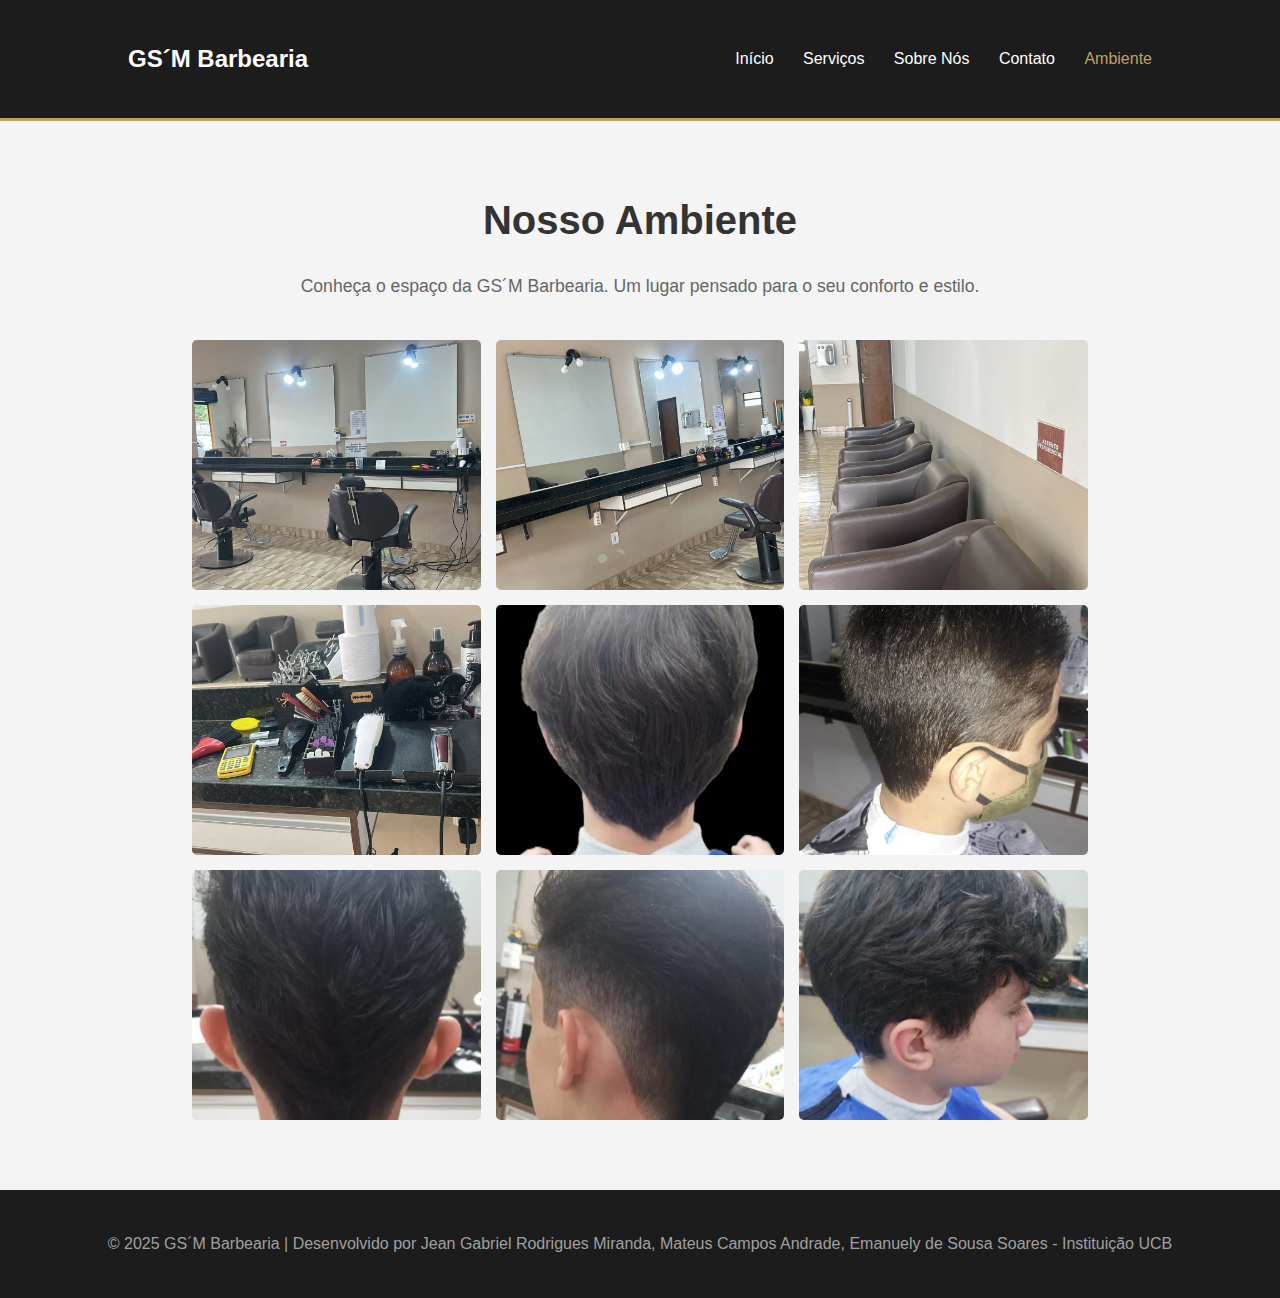
<file: ambiente.html>
<!DOCTYPE html>
<html lang="pt-BR">
<head>
    <meta charset="UTF-8">
    <meta name="viewport" content="width=device-width, initial-scale=1.0">
    <title>Ambiente - GS´M Barbearia</title>
    <link rel="stylesheet" href="style.css">
</head>
<body>
    <header>
        <div class="container">
            <div class="logo"><a href="index.html">GS´M Barbearia</a></div>
            <nav>
                <ul>
                    <li><a href="index.html">Início</a></li>
                    <li><a href="servicos.html">Serviços</a></li>
                    <li><a href="sobre.html">Sobre Nós</a></li>
                    <li><a href="contato.html">Contato</a></li>
                    <li><a href="ambiente.html" class="active">Ambiente</a></li>
                </ul>
            </nav>
        </div>
    </header>

    <main>
        <div class="container">
            <h1>Nosso Ambiente</h1>
            <p class="subtitle">Conheça o espaço da GS´M Barbearia. Um lugar pensado para o seu conforto e estilo.</p>

            <div class="gallery-grid">
                <img src="galeria6.jpg" alt="Corte de Cabelo 1">
                <img src="galeria7.jpg" alt="Barba Desenhada 1">
                <img src="galeria8.jpg" alt="Corte Fade 1">
                <img src="galeria9.jpg" alt="Corte de Cabelo 2">
                <img src="galeria5.jpg" alt="Barba Desenhada 2">
                <img src="galeria1.jpg" alt="Corte Clássico 1">
                <img src="galeria2.jpg" alt="Corte de Cabelo 3">
                <img src="galeria3.jpg" alt="Barba Desenhada 3">
                <img src="galeria4.jpg" alt="Corte Moderno 1">
            </div>
        </div>
    </main>

    <footer>
        <p>&copy; 2025 GS´M Barbearia | Desenvolvido por Jean Gabriel Rodrigues Miranda, Mateus Campos Andrade, Emanuely de Sousa Soares - Instituição UCB
    </footer>
</body>
</html>
</file>
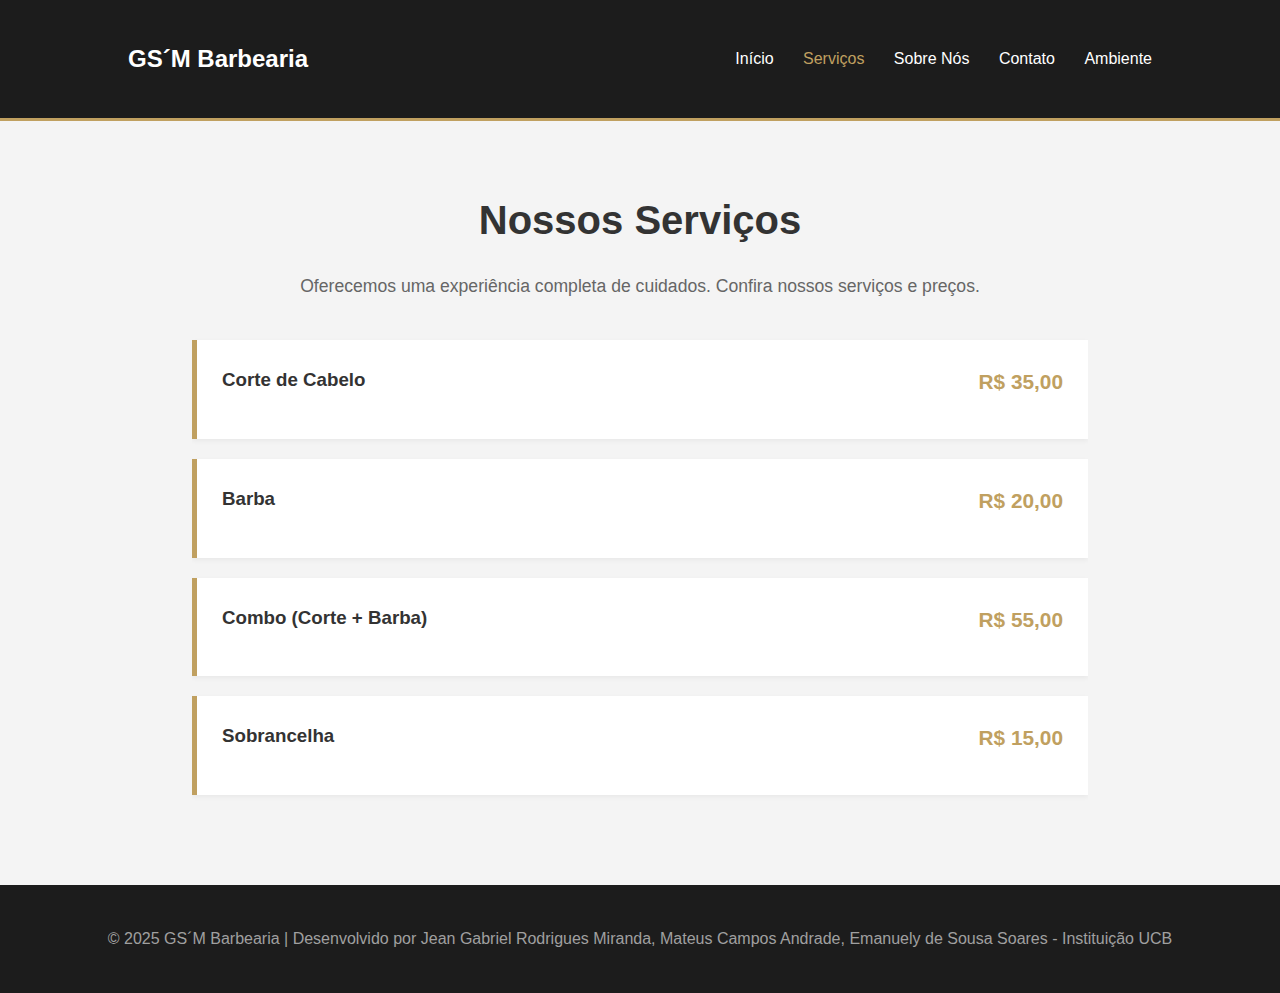
<file: servicos.html>
<!DOCTYPE html>
<html lang="pt-BR">
<head>
    <meta charset="UTF-8">
    <meta name="viewport" content="width=device-width, initial-scale=1.0">
    <title>Serviços - GS´M Barbearia</title>
    <link rel="stylesheet" href="style.css">
</head>
<body>
    <header>
        <div class="container">
            <div class="logo"><a href="index.html">GS´M Barbearia</a></div>
            <nav>
                <ul>
                    <li><a href="index.html">Início</a></li>
                    <li><a href="servicos.html" class="active">Serviços</a></li>
                    <li><a href="sobre.html">Sobre Nós</a></li>
                    <li><a href="contato.html">Contato</a></li>
                    <li><a href="ambiente.html">Ambiente</a></li>
                </ul>
            </nav>
        </div>
    </header>

    <main>
        <div class="container">
            <h1>Nossos Serviços</h1>
            <p class="subtitle">Oferecemos uma experiência completa de cuidados. Confira nossos serviços e preços.</p>

            <div class="service-list">
                <div class="service-item">
                    <span class="price">R$ 35,00</span>
                    <h3>Corte de Cabelo</h3>
                </div>
                <div class="service-item">
                    <span class="price">R$ 20,00</span>
                    <h3>Barba</h3>
                </div>
                <div class="service-item">
                    <span class="price">R$ 55,00</span>
                    <h3>Combo (Corte + Barba)</h3>
                </div>
                <div class="service-item">
                    <span class="price">R$ 15,00</span>
                    <h3>Sobrancelha</h3>
                </div>
            </div>
        </div>
    </main>

    <footer>
        <p>&copy; 2025 GS´M Barbearia | Desenvolvido por Jean Gabriel Rodrigues Miranda, Mateus Campos Andrade, Emanuely de Sousa Soares - Instituição UCB
    </footer>
</body>
</html>
</file>
<file: style.css>
body {
    font-family: 'Arial', sans-serif;
    margin: 0;
    padding: 0;
    background-color: #f4f4f4;
    color: #333;
    line-height: 1.6;
}

.container {
    width: 70%; 
    margin: 0 auto;
    padding: 20px 0;
    overflow: hidden; 
}

header {
    background: #1c1c1c;
    color: #fff;
    padding: 20px 0;
    border-bottom: 3px solid #c0a060;
}

header .container {
    display: flex;
    justify-content: space-between;
    align-items: center;
    width: 80%;
}

.logo a {
    color: #fff;
    text-decoration: none;
    font-size: 24px;
    font-weight: bold;
}

nav ul {
    list-style: none;
    margin: 0;
    padding: 0;
}

nav ul li {
    display: inline;
    margin-left: 25px;
}

nav ul li a {
    color: #fff;
    text-decoration: none;
    font-size: 16px;
    transition: color 0.3s ease;
}

nav ul li a:hover, nav ul li a.active {
    color: #c0a060;
}

main {
    padding: 20px 0;
    min-height: 70vh;
}

h1, h2 {
    text-align: center;
    margin-bottom: 20px;
}

h1 {
    font-size: 2.5em;
    color: #333;
}

h2 {
    font-size: 2em;
    color: #444;
}

.subtitle {
    text-align: center;
    color: #666;
    font-size: 1.1em;
    margin-bottom: 40px;
}

.cta-button {
    display: inline-block;
    background: #c0a060;
    color: #fff;
    padding: 12px 25px;
    text-decoration: none;
    border-radius: 5px;
    font-weight: bold;
    transition: background-color 0.3s ease;
    text-align: center;
}

.cta-button:hover {
    background: #a08040;
}

footer {
    background: #1c1c1c;
    color: #a0a0a0;
    text-align: center;
    padding: 25px 0;
    margin-top: 30px;
}


.hero {
    text-align: center;
    padding: 60px 20px;
    background: #fff;
    border-radius: 5px;
}

.service-list {
    margin-top: 30px;
}

.service-item {
    background: #fff;
    margin-bottom: 20px;
    padding: 25px;
    border-left: 5px solid #c0a060;
    box-shadow: 0 2px 5px rgba(0,0,0,0.05);
    overflow: hidden; /* Clear floats */
}

.service-item h3 {
    margin-top: 0;
    color: #333;
}

.service-item .price {
    float: right;
    font-weight: bold;
    color: #c0a060;
    font-size: 1.3em;
}

.about-content {
    background: #fff;
    padding: 30px;
    border-radius: 5px;
}

.team {
    display: flex;
    justify-content: space-around;
    text-align: center;
    margin-top: 40px;
}

.team-member {
    flex-basis: 45%;
}

.team-member img {
    width: 150px;
    height: 150px;
    border-radius: 50%;
    object-fit: cover;
    border: 3px solid #c0a060;
}

.gallery-grid {
    display: grid;
    grid-template-columns: repeat(auto-fit, minmax(280px, 1fr));
    gap: 15px;
}

.gallery-grid img {
    width: 100%;
    height: 250px;
    object-fit: cover;
    border-radius: 5px;
    transition: transform 0.3s ease;
}

.gallery-grid img:hover {
    transform: scale(1.05);
}

.contact-details {
    display: flex;
    justify-content: space-between;
    margin-bottom: 40px;
}

.contact-details div {
    flex-basis: 48%;
    background: #fff;
    padding: 20px;
    border-radius: 5px;
}

form {
    background: #fff;
    padding: 30px;
    border-radius: 5px;
}

form label {
    display: block;
    margin-bottom: 8px;
}

form input, form select, form textarea {
    width: 100%;
    padding: 10px;
    margin-bottom: 15px;
    border: 1px solid #ddd;
    border-radius: 4px;
    box-sizing: border-box;
}

form button {
    width: 100%;
    padding: 15px;
    border: none;
}
</file>
